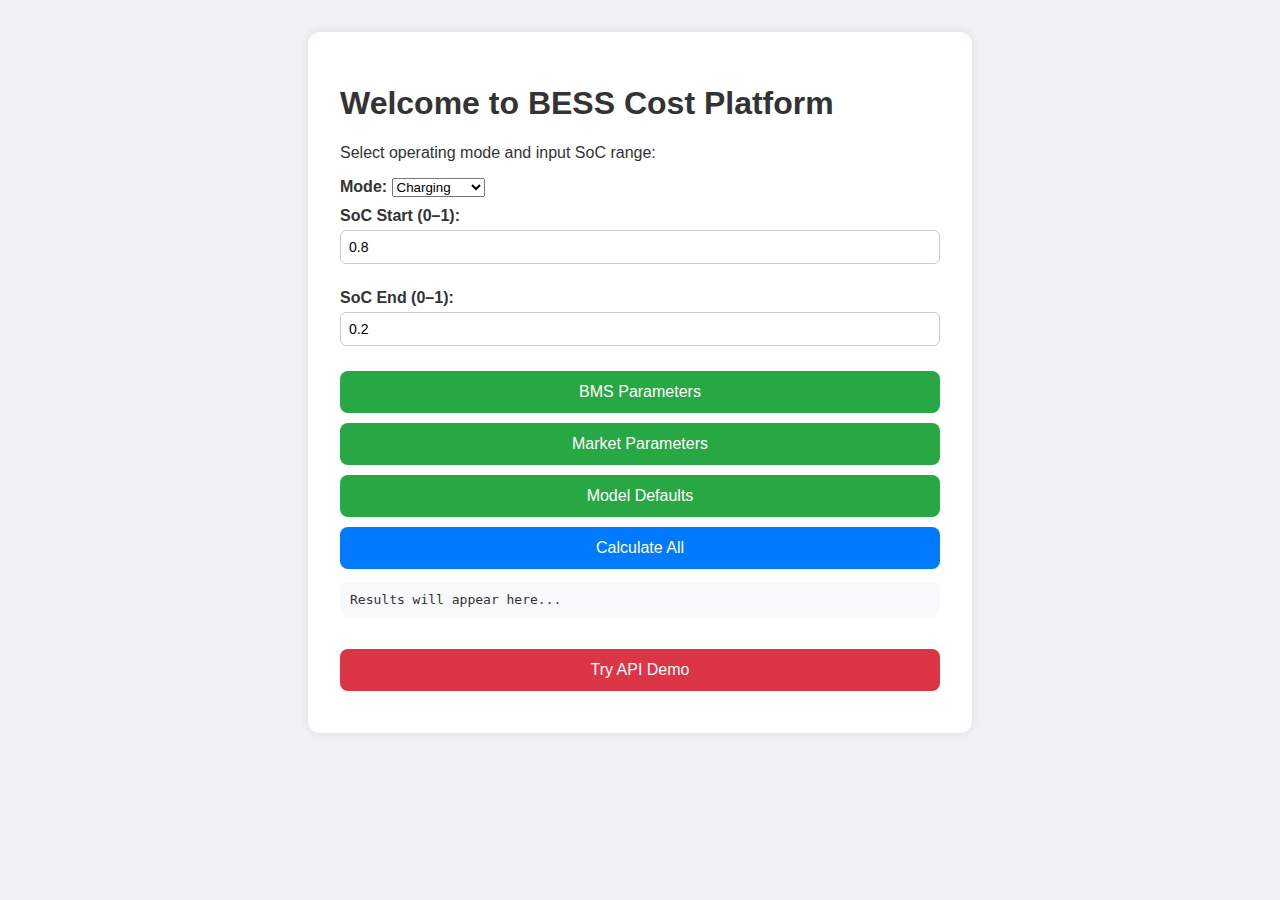
<file: static/index.html>
<!DOCTYPE html>
<html lang="en">
<head>
  <meta charset="UTF-8">
  <title>BESS Cost Platform</title>
  <link rel="stylesheet" href="/static/style.css">
  <style>
    .button-alt {
      background-color: #28a745;
    }
    .button-alt:hover {
      background-color: #1e7e34;
    }
    .button-danger {
      background-color: #dc3545;
    }
    .button-danger:hover {
      background-color: #c82333;
    }
  </style>
</head>
<body>
  <div class="container">
    <h1>Welcome to BESS Cost Platform</h1>
    <p>Select operating mode and input SoC range:</p>

    <label>Mode:
      <select id="mode">
        <option value="charge">Charging</option>
        <option value="discharge">Discharging</option>
      </select>
    </label>

    <label>SoC Start (0–1): <input type="number" step="0.01" id="soc_start" value="0.8"></label>
    <label>SoC End (0–1): <input type="number" step="0.01" id="soc_end" value="0.2"></label>

    <div>
      <button onclick="location.href='/static/bms.html'" class="button-alt">BMS Parameters</button>
      <button onclick="location.href='/static/market.html'" class="button-alt">Market Parameters</button>
      <button onclick="location.href='/static/model.html'" class="button-alt">Model Defaults</button>
    </div>

    <button onclick="calculateAll()">Calculate All</button>
    <pre id="result">Results will appear here...</pre>

    <div style="margin-top: 2em;">
      <button onclick="location.href='/static/demo.html'" class="button-danger">Try API Demo</button>
    </div>
  </div>

  <script>
    async function calculateAll() {
      const mode = document.getElementById("mode").value;
      const soc_start = parseFloat(document.getElementById("soc_start").value);
      const soc_end = parseFloat(document.getElementById("soc_end").value);

      const bms = JSON.parse(localStorage.getItem("bms_data") || "{}");
      const market = JSON.parse(localStorage.getItem("market_data") || "{}");
      const model = JSON.parse(localStorage.getItem("model_data") || "{}");

      const data = {
        mode: mode,
        soc_start: soc_start,
        soc_end: soc_end,
        efficiency_ch: parseFloat(bms.efficiency_ch || 0.95),
        efficiency_dis: parseFloat(bms.efficiency_dis || 0.9),
        voltage: parseFloat(bms.voltage || 700),
        battery_capacity: parseFloat(model.battery_capacity || 10000),
        cEnergy: parseFloat(market.cEnergy || 0.12),
        cCapacity: parseFloat(model.cCapacity || 700),
        OM_total: parseFloat(model.OM_total || 50000)
      };

      const res = await fetch("/calculate", {
        method: "POST",
        headers: { "Content-Type": "application/json" },
        body: JSON.stringify(data)
      });

      const result = await res.json();

      let msg = `Total marginal cost for this ${result["Mode"] === "charge" ? "charging" : "discharging"}:
`;
      msg += `- Degradation Cost: €${result["Degradation Cost (€)"]}
`;
      msg += `- Energy Loss Cost: €${result["Energy Loss Cost (€)"]}
`;
      msg += `- O&M Cost: €${result["O&M Cost (€)"]}
`;
      msg += `- Auxiliary Cost: €${result["Auxiliary Cost (€)"]}

`;
      msg += `Total Cost: €${result["Total Marginal Cost (€)"]}`;

      document.getElementById("result").textContent = msg;
    }
  </script>
</body>
</html>
</file>
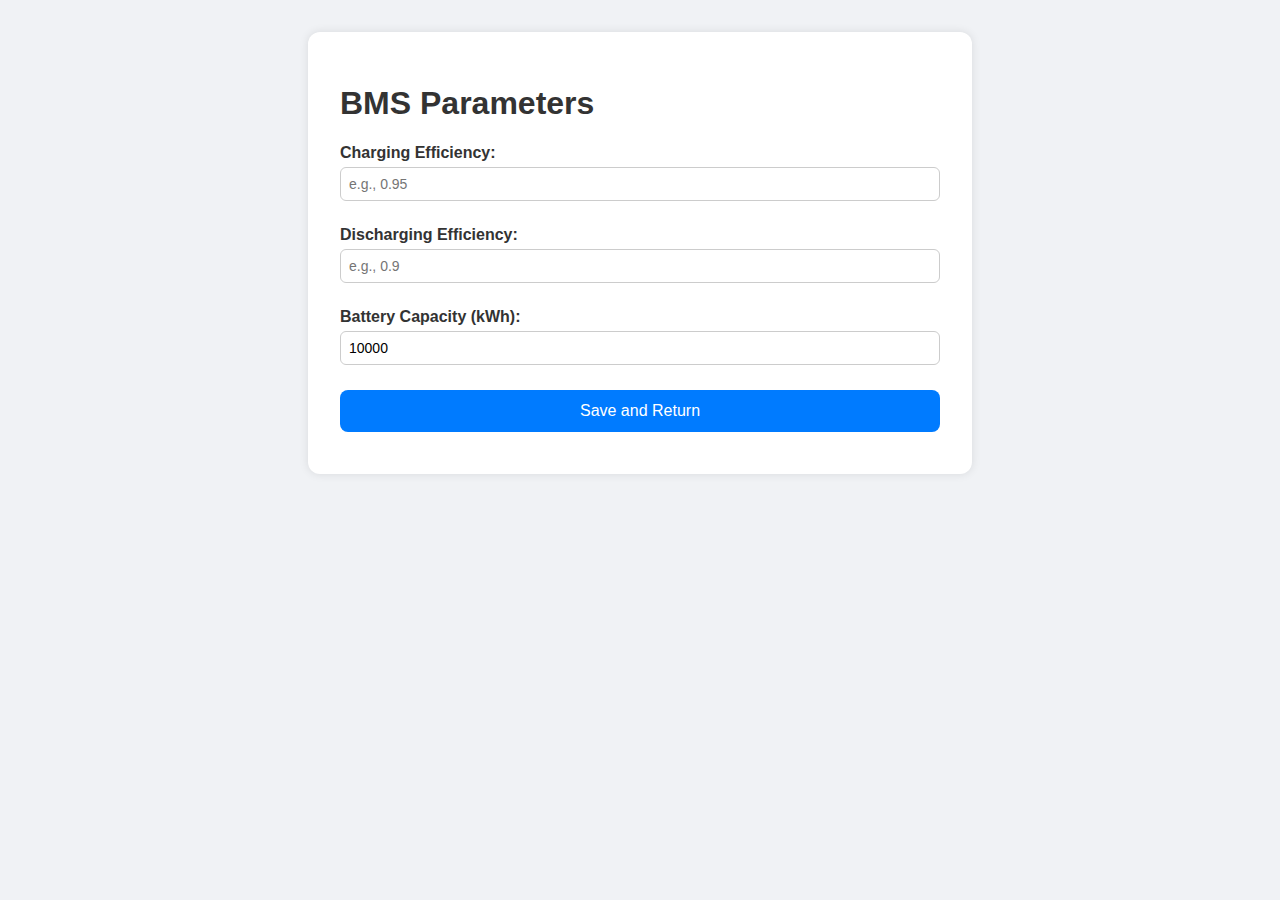
<file: static/bms.html>
<!DOCTYPE html>
<html lang="en">
<head>
  <meta charset="UTF-8">
  <title>BMS Data Input</title>
  <link rel="stylesheet" href="/static/style.css">
</head>
<body>
  <div class="container">
    <h1>BMS Parameters</h1>
    <label>Charging Efficiency: <input type="number" step="0.01" id="efficiency_ch" placeholder="e.g., 0.95"></label>
    <label>Discharging Efficiency: <input type="number" step="0.01" id="efficiency_dis" placeholder="e.g., 0.9"></label>
    <label>Battery Capacity (kWh): <input type="number" id="battery_capacity" value="10000"></label>

    <button onclick="saveBMS()">Save and Return</button>
  </div>
  <script>
    function saveBMS() {
      const bms = {
        efficiency_ch: document.getElementById("efficiency_ch").value,
        efficiency_dis: document.getElementById("efficiency_dis").value,
        battery_capacity: document.getElementById("battery_capacity").value,
      };
      localStorage.setItem("bms_data", JSON.stringify(bms));
      window.location.href = "/";
    }

    window.onload = function() {
      const stored = JSON.parse(localStorage.getItem("bms_data"));
      if (stored) {
        document.getElementById("battery_capacity").value = stored.battery_capacity || "";
        document.getElementById("efficiency_ch").value = stored.efficiency_ch || "";
        document.getElementById("efficiency_dis").value = stored.efficiency_dis || "";
        document.getElementById("battery_capacity").value = stored.battery_capacity || "";

      }
    };
  </script>
</body>
</html>
</file>
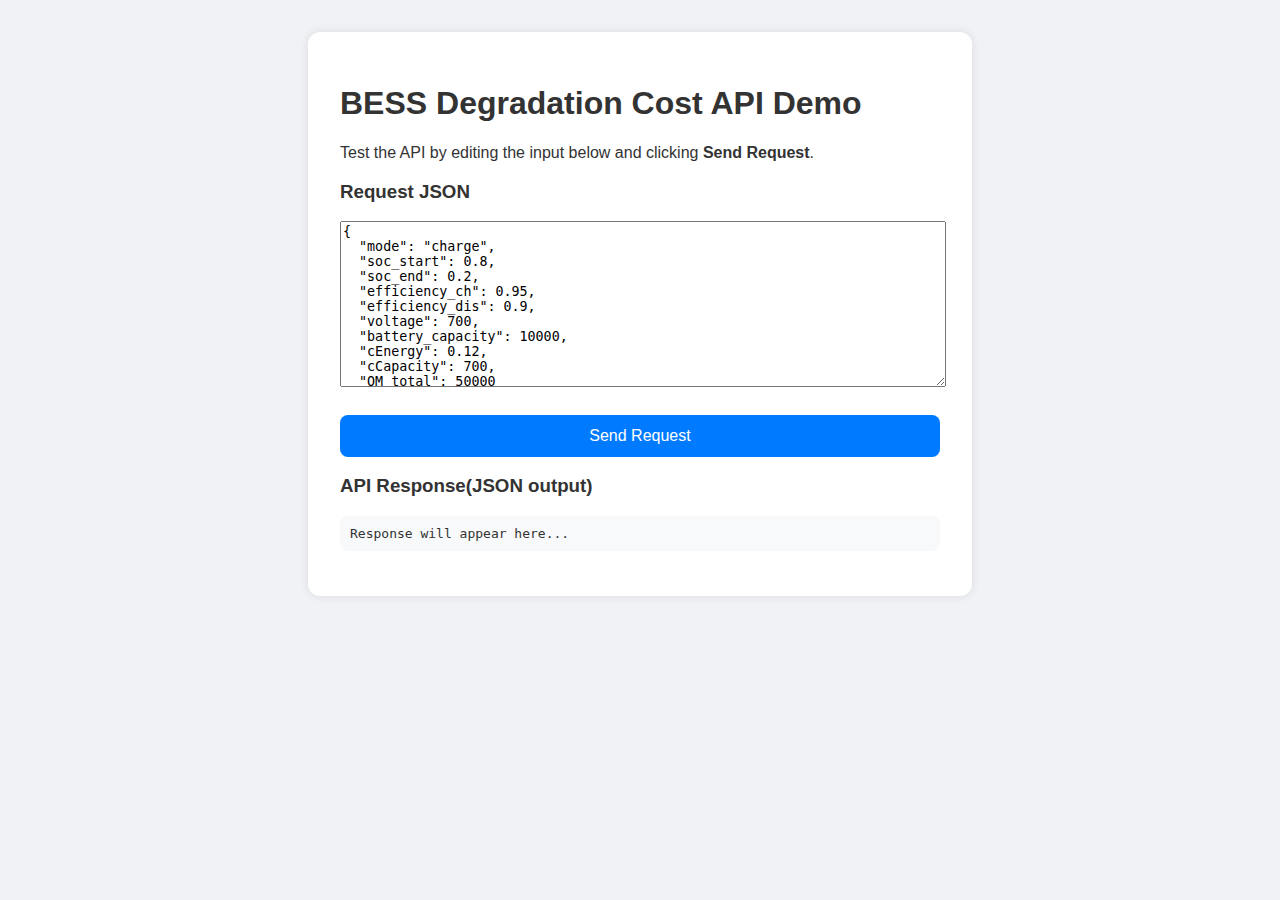
<file: static/demo.html>
<!DOCTYPE html>
<html lang="en">
<head>
  <meta charset="UTF-8">
  <title>BESS API Demo</title>
  <link rel="stylesheet" href="/static/style.css">
  <style>
    textarea {
      width: 100%;
      height: 160px;
      margin-bottom: 1em;
      font-family: monospace;
    }
  </style>
</head>
<body>
  <div class="container">
    <h1>BESS Degradation Cost API Demo</h1>
    <p>Test the API by editing the input below and clicking <b>Send Request</b>.</p>

    <h3>Request JSON</h3>
    <textarea id="json-input">
{
  "mode": "charge",
  "soc_start": 0.8,
  "soc_end": 0.2,
  "efficiency_ch": 0.95,
  "efficiency_dis": 0.9,
  "voltage": 700,
  "battery_capacity": 10000,
  "cEnergy": 0.12,
  "cCapacity": 700,
  "OM_total": 50000
}
    </textarea>

    <button onclick="sendRequest()">Send Request</button>

    <h3>API Response(JSON output)</h3>
    <pre id="json-output">Response will appear here...</pre>
  </div>

  <script>
    async function sendRequest() {
      const input = document.getElementById("json-input").value;

      try {
        const res = await fetch("/calculate", {
          method: "POST",
          headers: { "Content-Type": "application/json" },
          body: input
        });

        const result = await res.json();
        document.getElementById("json-output").textContent = JSON.stringify(result, null, 2);
      } catch (error) {
        document.getElementById("json-output").textContent = "⚠️ Error: " + error;
      }
    }
  </script>
</body>
</html>
</file>
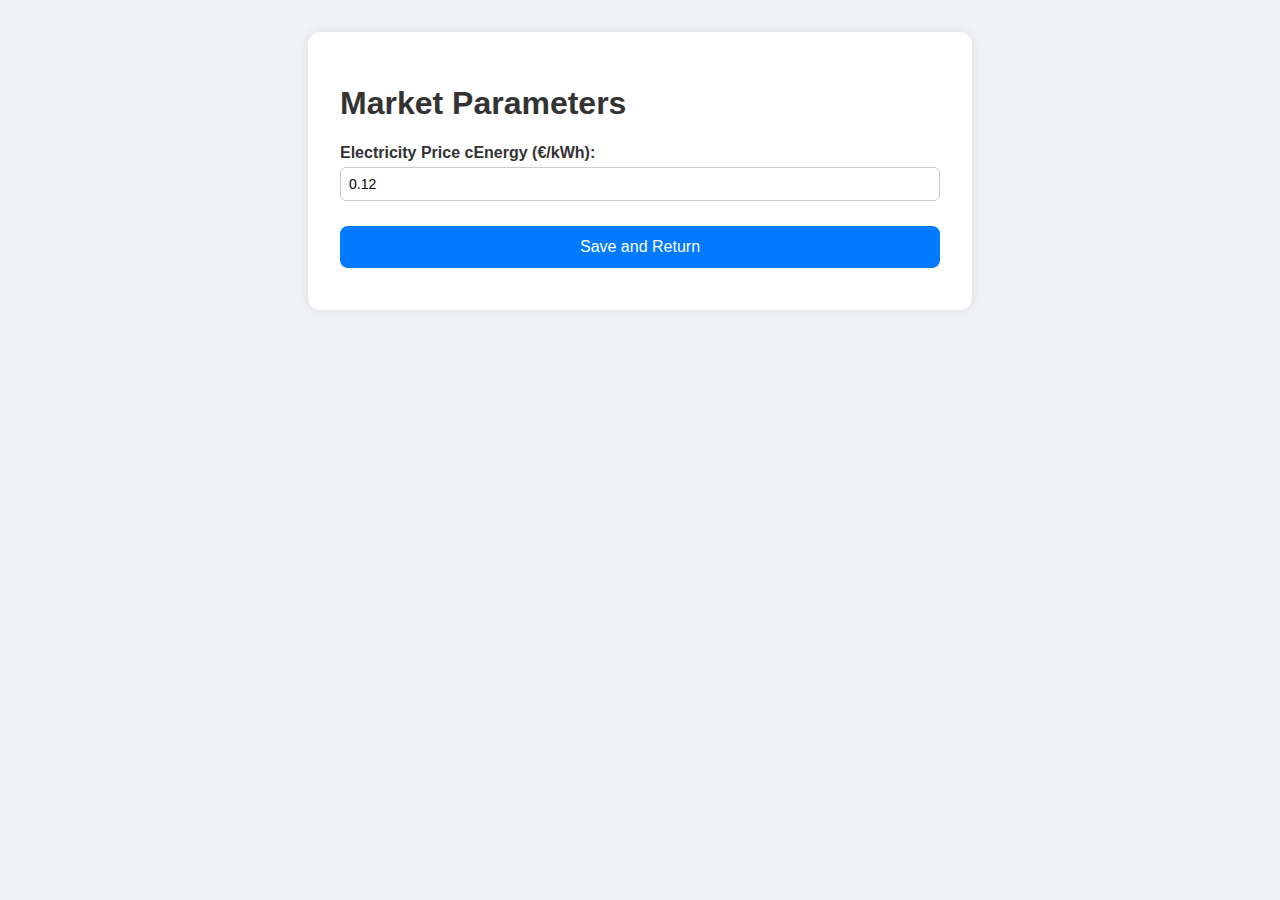
<file: static/market.html>
<!DOCTYPE html>
<html lang="en">
<head>
  <meta charset="UTF-8">
  <title>Market Data Input</title>
  <link rel="stylesheet" href="style.css">
</head>
<body>
  <div class="container">
    <h1>Market Parameters</h1>
    <label>Electricity Price cEnergy (€/kWh): <input type="number" step="0.01" id="cEnergy" value="0.12"></label>
    <button onclick="saveMarket()">Save and Return</button>
  </div>
  <script>
    function saveMarket() {
      const market = {
        cEnergy: document.getElementById("cEnergy").value
      };
      localStorage.setItem("market_data", JSON.stringify(market));
      window.location.href = "/";
    }

    window.onload = function() {
      const stored = JSON.parse(localStorage.getItem("market_data"));
      if (stored) {
        document.getElementById("cEnergy").value = stored.cEnergy || "";
      }
    };
  </script>
</body>
</html>
</file>
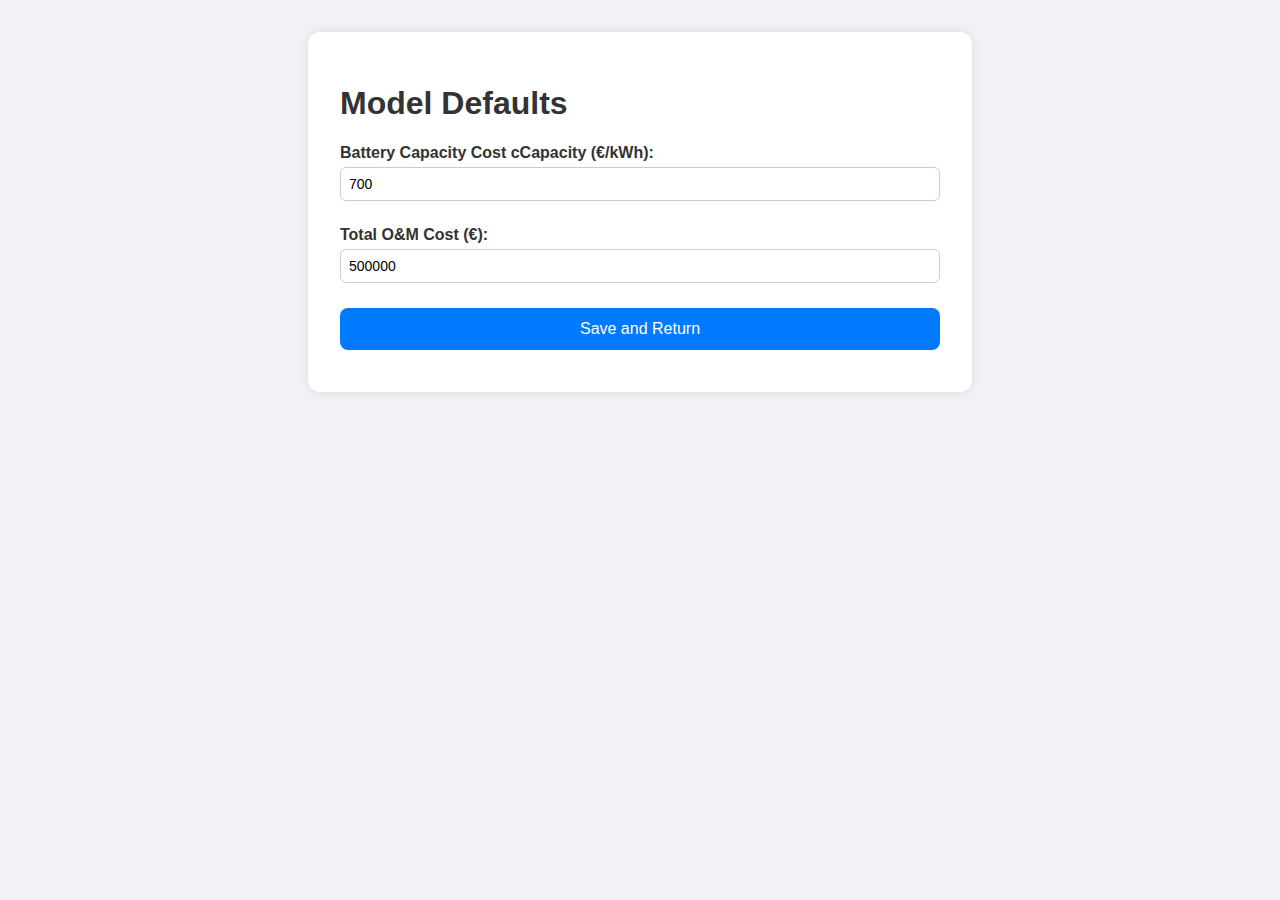
<file: static/model.html>
<!DOCTYPE html>
<html lang="en">
<head>
  <meta charset="UTF-8">
  <title>Model Parameters</title>
  <link rel="stylesheet" href="/static/style.css">
</head>
<body>
  <div class="container">
    <h1>Model Defaults</h1>
    <label>Battery Capacity Cost cCapacity (€/kWh): <input type="number" id="cCapacity" value="700"></label>
    <label>Total O&M Cost (€): <input type="number" id="OM_total" value="500000"></label>
    <button onclick="saveModel()">Save and Return</button>
  </div>
  <script>
    function saveModel() {
      const model = {
        cCapacity: document.getElementById("cCapacity").value,
        OM_total: document.getElementById("OM_total").value
      };
      localStorage.setItem("model_data", JSON.stringify(model));
      window.location.href = "/";
    }

    window.onload = function() {
      const stored = JSON.parse(localStorage.getItem("model_data"));
      if (stored) {
        document.getElementById("cCapacity").value = stored.cCapacity || "";
        document.getElementById("OM_total").value = stored.OM_total || "";
      }
    };
  </script>
</body>
</html>
</file>
<file: static/style.css>
body {
  font-family: Arial, sans-serif;
  background-color: #f0f2f5;
  margin: 0;
  padding: 2em;
  color: #333;
}

.container {
  max-width: 600px;
  margin: auto;
  background: white;
  padding: 2em;
  border-radius: 12px;
  box-shadow: 0 0 10px rgba(0,0,0,0.1);
}

label {
  display: block;
  margin-bottom: 10px;
  font-weight: bold;
}

input[type="number"], input[type="text"] {
  width: 100%;
  padding: 8px;
  margin-top: 5px;
  margin-bottom: 15px;
  border: 1px solid #ccc;
  border-radius: 6px;
  box-sizing: border-box;
  font-size: 14px;
}

button {
  display: block;
  width: 100%;
  padding: 12px;
  margin: 10px 0;
  font-size: 16px;
  border: none;
  border-radius: 8px;
  background-color: #007BFF;
  color: white;
  cursor: pointer;
  text-align: center;
}

button:hover {
  background-color: #0056b3;
}

pre {
  background: #f8f9fa;
  padding: 10px;
  border-radius: 8px;
  overflow-x: auto;
}
</file>
